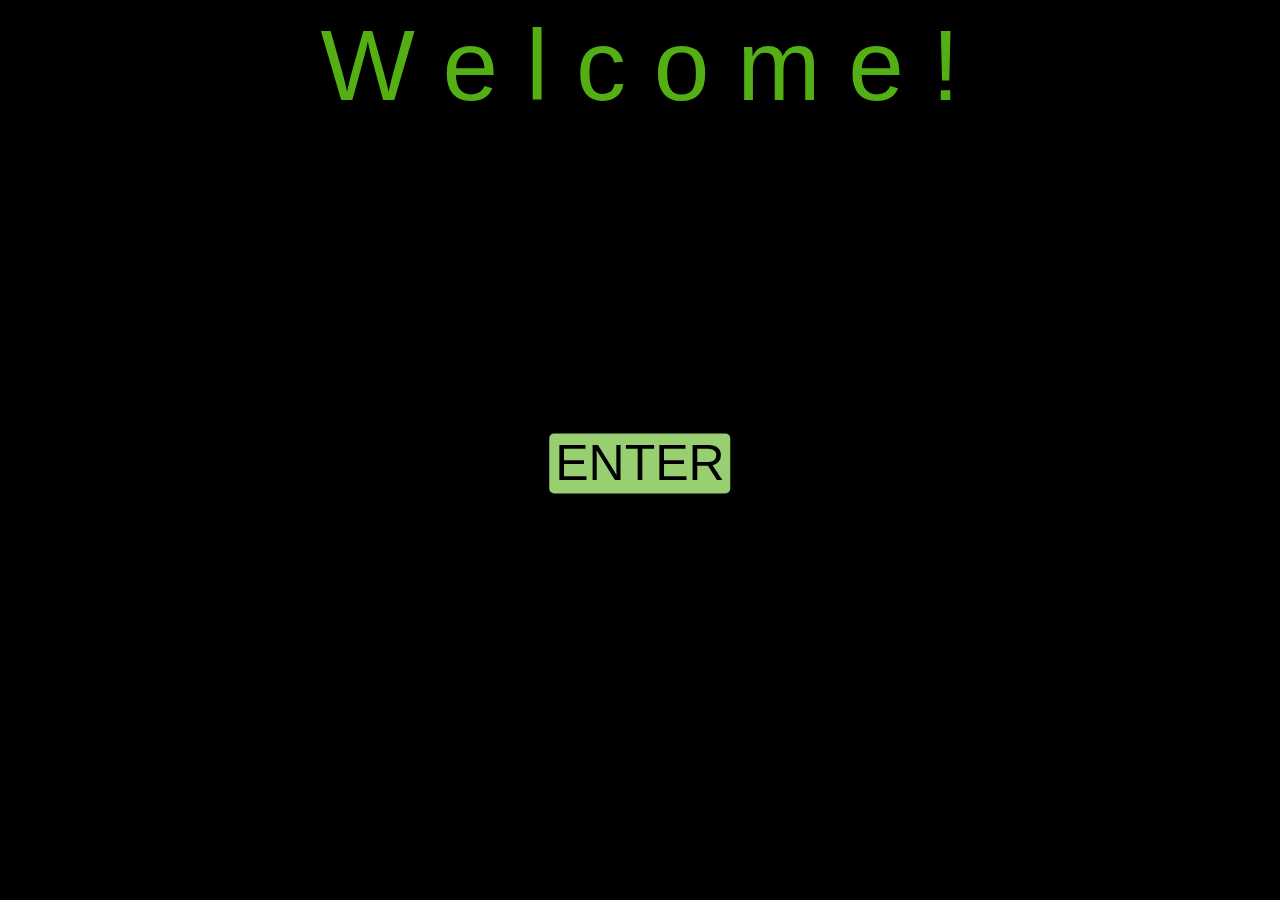
<file: index.html>
<!DOCTYPE html>
<html>
    <head>
        <meta charset="utf-8">
        <title>Welcome Screen</title>
        <link rel="stylesheet" href="main.css">
        <meta name="viewport" content="width=device-width initial-scale=1">
    </head>
    <body>
        <div class="text-box">
            <span>W</span>
            <span>e</span>
            <span>l</span>
            <span>c</span>
            <span>o</span>
            <span>m</span>
            <span>e</span>
            <span>!</span>
        </div> 
            <a style="position: absolute;top: 50%;left: 50%;transform: translate(-50%, -50%);" href="battleship.html"><button>ENTER</button><a>
    </body>
</html>
</file>
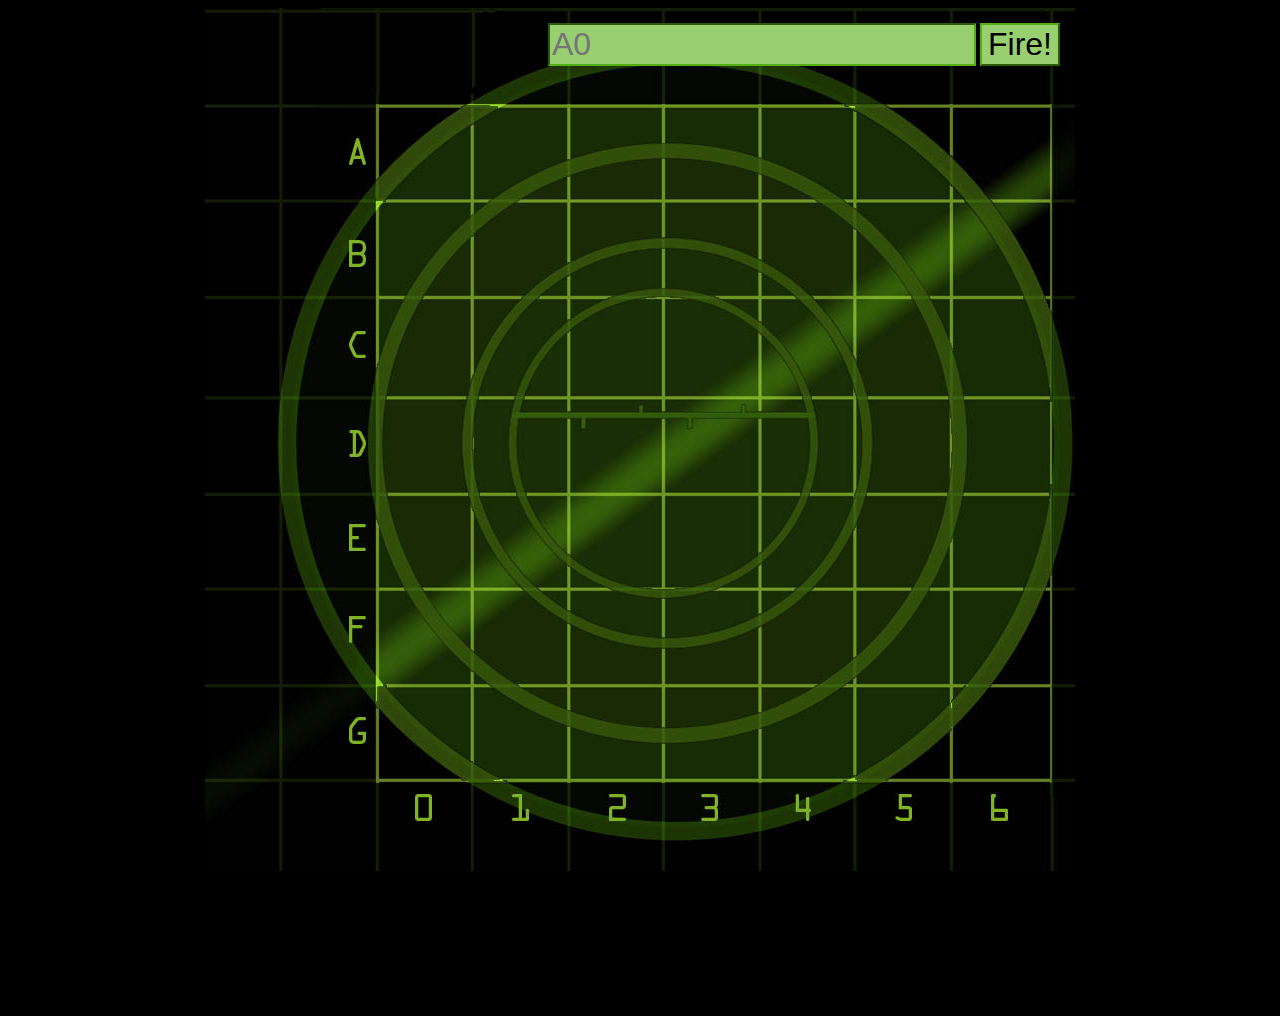
<file: battleship.html>
<!DOCTYPE html>
<html>
  <head>
    <meta charset="utf-8">
    <meta name="viewport" content="width=device-width initial-scale=1">
    <title>Battleship</title>
    <link href="battleship.css" type="text/css" rel="stylesheet">
  </head>
  <body>
    <div id="board">
      <div id="messageArea"></div>
      <table>
        <tr>
          <td id="00"></td><td id="01"></td><td id="02"></td><td id="03"></td><td id="04"></td>
          <td id="05"></td><td id="06"></td>
        </tr>
        <tr>
          <td id="10"></td><td id="11"></td><td id="12"></td><td id="13"></td><td id="14"></td>
          <td id="15"></td><td id="16"></td>
        </tr>
        <tr>
          <td id="20"></td><td id="21"></td><td id="22"></td><td id="23"></td><td id="24"></td>
          <td id="25"></td><td id="26"></td>
        </tr>
        <tr>
          <td id="30"></td><td id="31"></td><td id="32"></td><td id="33"></td><td id="34"></td>
          <td id="35"></td><td id="36"></td>
        </tr>
        <tr>
          <td id="40"></td><td id="41"></td><td id="42"></td><td id="43"></td><td id="44"></td>
          <td id="45"></td><td id="46"></td>
        </tr>
        <tr>
          <td id="50"></td><td id="51"></td><td id="52"></td><td id="53"></td><td id="54"></td>
          <td id="55"></td><td id="56"></td>
        </tr>
        <tr>
          <td id="60"></td><td id="61"></td><td id="62"></td><td id="63"></td><td id="64"></td>
          <td id="65"></td><td id="66"></td>
        </tr>
      </table>
      <form>
        <input type="text" id="guessInput" placeholder="A0">
        <input type="button" class="button" id="fireButton" value="Fire!">
      </form>
    </div>
    <script src="battleship.js"></script>
  </body>
</html>
</file>
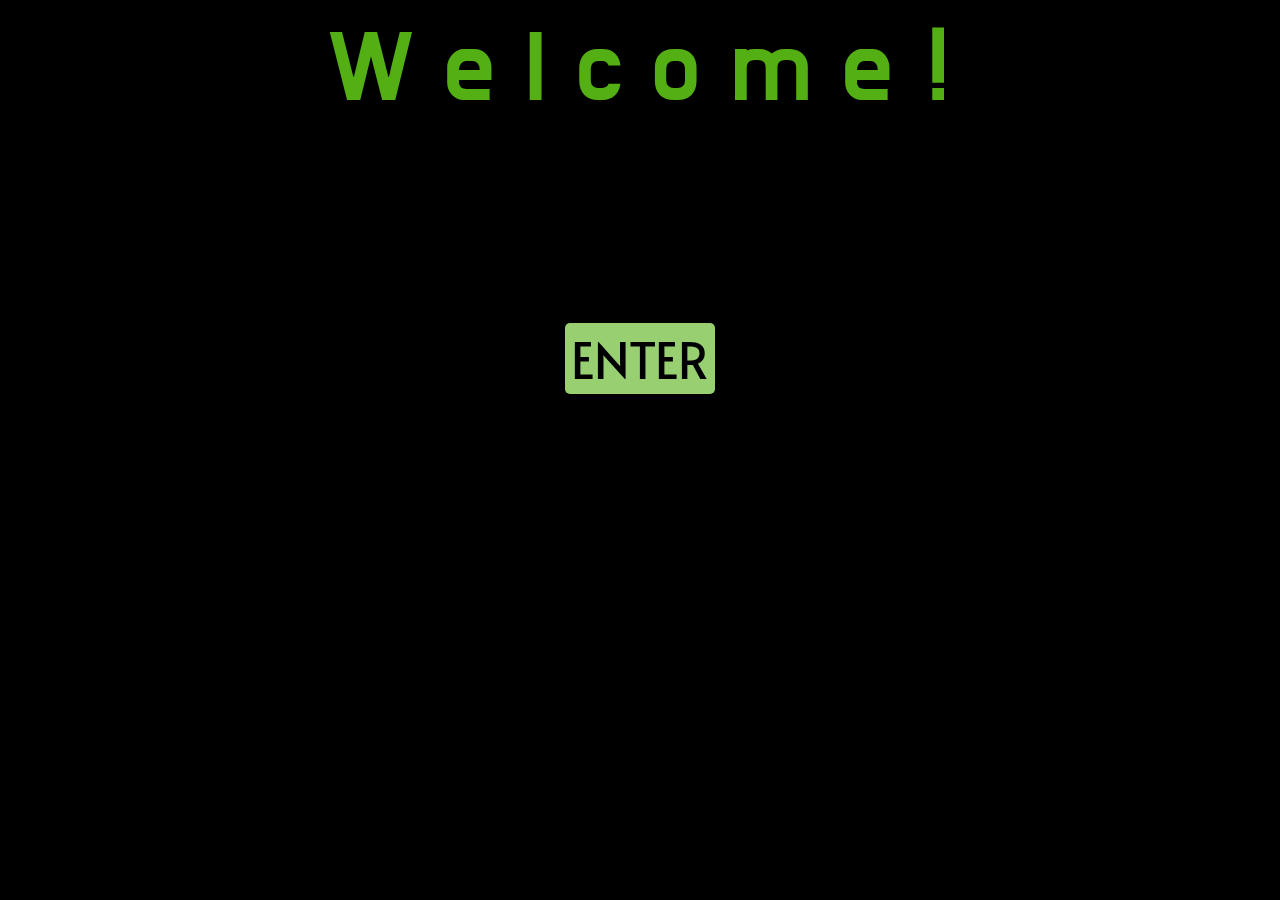
<file: main.html>
<!DOCTYPE html>
<html>
    <head>
        <title>Advanced Battleship</title>
        <link rel="stylesheet" href="main.css">
        <link href="https://fonts.googleapis.com/css2?family=Alata&display=swap" rel="stylesheet">
        <link href="https://fonts.googleapis.com/css2?family=Do+Hyeon&display=swap" rel="stylesheet">
        <meta charset="utf-8">
        <meta name="viewport" content="width=device-width initial-scale=1">
    </head>
    <body>
        <div class="text-box">
            <span>W</span>
            <span>e</span>
            <span>l</span>
            <span>c</span>
            <span>o</span>
            <span>m</span>
            <span>e</span>
            <span>!</span>
        </div> 
        <center> 
            <a href="battleship.html"><button>ENTER</button><a>
        </center>
    </body>
</html>
</file>
<file: main.css>
html {
    background-color: black;
}

a button {
    margin-top: 15%;
    text-align: center;
    cursor: pointer;
    border: none;
    border-radius: 5px;
    background-color: rgb(152,207,113);
    border-color: rgb(83,175,19);
    font-size: 50px;
    text-align: center;
    font-family: 'Alata', sans-serif;
}

a button:hover {background-color: #3e8e41}

a button:active {
    background-color: #3e8e41;
    box-shadow: 0 5px #666;
    transform: translateY(4px);
}

.text-box {
    text-align: center;
    font-size: 100px;
    color: rgb(83,175,19);
    font-family: 'Do Hyeon', sans-serif;
}

span {
    display: inline-block; 
    animation: mover 6s linear infinite;
}

@keyframes mover {
    0% {
        text-shadow: 0 0 30px rgba(0, 0, 0, 0);
    }
    50% {
        text-shadow: 0 0 30px rgba(0, 0, 0, 0.30);
        transform: translateY(30px);
    }
    100% {
        text-shadow: 0 0 30px rgba(0, 0, 0, 0);
    }
}

span:nth-child(1)
{
    animation-delay: 0.5s;
}
span:nth-child(2)
{
    animation-delay: 1s;
}
span:nth-child(3)
{
    animation-delay: 1.5s;
}span:nth-child(4)
{
    animation-delay: 2s;
}
span:nth-child(5)
{
    animation-delay: 2.5s;
}
span:nth-child(6)
{
    animation-delay: 3s;
}
span:nth-child(7)
{
    animation-delay: 3.5s;
}
</file>
<file: battleship.css>
body {
    background-color: black;
}

div#board {
    position: relative;
    height: 1000px;
    width: 870px;
    margin: auto;
    background: url("board.jpg") no-repeat;
}

div#messageArea {
    position: absolute;
    top: 0;
    left: 0;
    color: rgb(83, 175, 19);
}

form {
    position: absolute;
    top: 0;
    right: 0;
    padding: 15px;
    color: rgb(83, 175, 19);
}

form input {
    background-color: rgb(152, 207, 113);
    border-color: rgb(83, 175, 19);
    font-size: 2em;
}

.button:hover {
    background-color: rgb(83, 175, 19);
}

table {
    position: absolute;
    left: 173px;
    top: 98px;
    border-spacing: 0px;
}

td {
    width: 94px;
    height: 94px;
}

.hit {
    background: url("ship.png") no-repeat center center;
}

.miss {
    background: url("miss.png") no-repeat center center;
}
</file>
